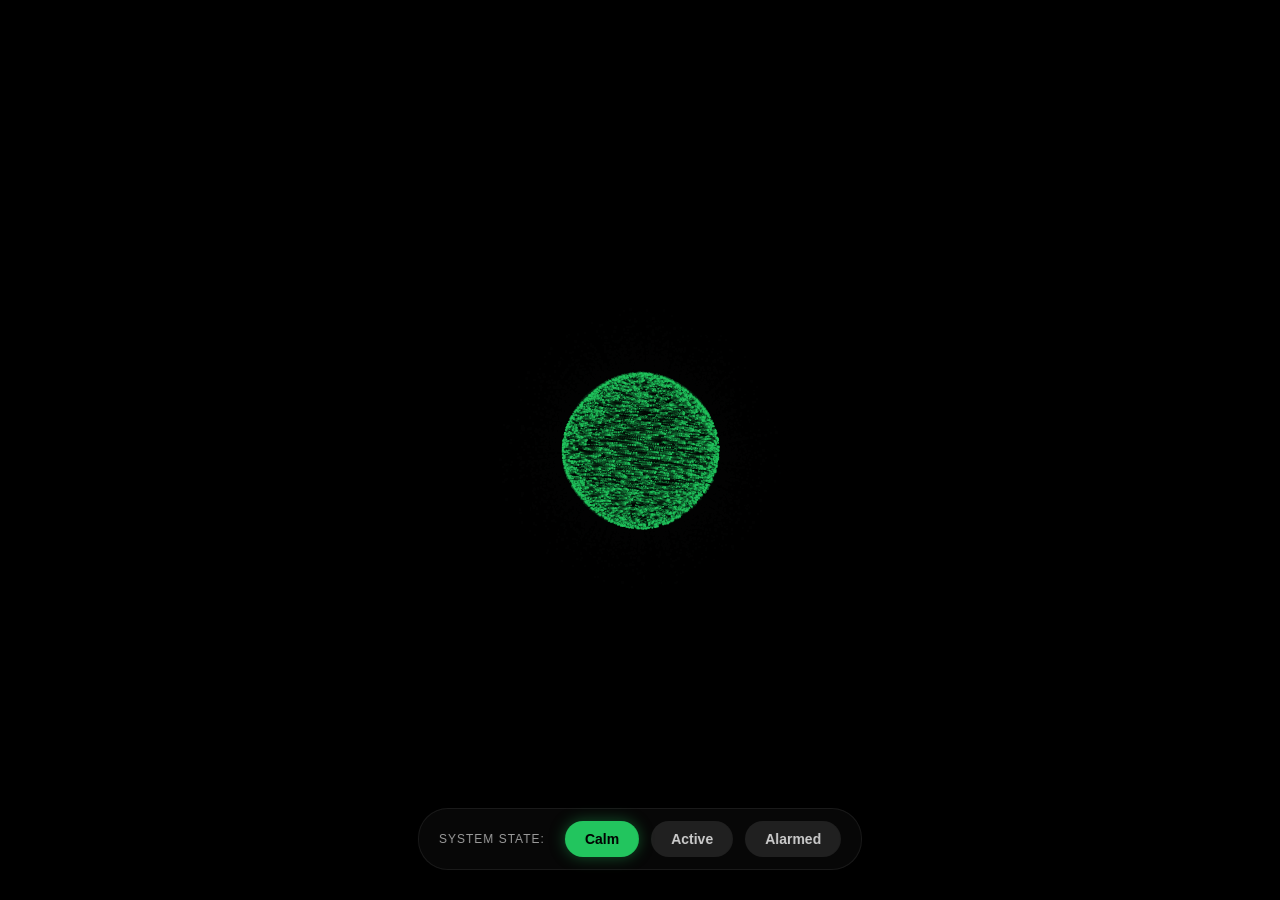
<file: experiments/orb_graphic/demo0.html>
<!DOCTYPE html>
<html lang="en">
<head>
    <meta charset="UTF-8">
    <meta name="viewport" content="width=device-width, initial-scale=1.0">
    <title>Swirling Particle Orb - Mood Switcher</title>
    <style>
        body, html {
            margin: 0;
            padding: 0;
            width: 100%;
            height: 100%;
            overflow: hidden;
            background-color: #030303;
            font-family: 'Segoe UI', Tahoma, Geneva, Verdana, sans-serif;
            user-select: none;
        }

        canvas {
            display: block;
            width: 100vw;
            height: 100vh;
        }

        #control-panel {
            position: absolute;
            bottom: 30px;
            left: 50%;
            transform: translateX(-50%);
            z-index: 10;
            background: rgba(10, 10, 10, 0.75);
            padding: 12px 20px;
            border-radius: 30px;
            box-shadow: 0 8px 32px rgba(0, 0, 0, 0.5);
            backdrop-filter: blur(8px);
            border: 1px solid rgba(255, 255, 255, 0.08);
            display: flex;
            gap: 12px;
            align-items: center;
        }

        .mood-btn {
            background: rgba(255, 255, 255, 0.1);
            color: #ccc;
            border: none;
            padding: 10px 20px;
            border-radius: 20px;
            cursor: pointer;
            font-weight: 600;
            font-size: 14px;
            transition: all 0.3s ease;
        }

        .mood-btn:hover {
            background: rgba(255, 255, 255, 0.2);
            color: #fff;
        }

        .mood-btn.active[data-mood="0"] { background: #22c55e; color: #000; box-shadow: 0 0 15px rgba(34, 197, 94, 0.4); }
        .mood-btn.active[data-mood="1"] { background: #3b82f6; color: #fff; box-shadow: 0 0 15px rgba(59, 130, 246, 0.4); }
        .mood-btn.active[data-mood="2"] { background: #ef4444; color: #fff; box-shadow: 0 0 15px rgba(239, 68, 68, 0.4); }

        #panel-title {
            color: rgba(255, 255, 255, 0.6);
            font-size: 12px;
            text-transform: uppercase;
            letter-spacing: 1px;
            margin-right: 8px;
        }
    </style>
</head>
<body>

    <div id="control-panel">
        <span id="panel-title">System State:</span>
        <button class="mood-btn active" data-mood="0">Calm</button>
        <button class="mood-btn" data-mood="1">Active</button>
        <button class="mood-btn" data-mood="2">Alarmed</button>
    </div>

    <canvas id="orbCanvas"></canvas>

    <script>
        const canvas = document.getElementById('orbCanvas');
        const ctx = canvas.getContext('2d');
        const buttons = document.querySelectorAll('.mood-btn');

        // Configuration matching your criteria
        const PARTICLE_COUNT = 4500;    // Increased pixel count for dust-like aesthetic
        const TIGHT_GRAVITY = 0.25;     // High gravity to keep the core compressed and small
        const TARGET_ORB_RADIUS = 75;   // Smaller baseline ball radius
        
        let width = canvas.width = window.innerWidth;
        let height = canvas.height = window.innerHeight;

        // Visual States
        let currentMood = 0;            // 0 = Green, 1 = Blue, 2 = Red
        let targetMood = 0;
        let globalAngleY = 0;           // Rotation matrices tracking
        let globalAngleX = 0;
        
        // Dynamic speed modifiers tied to the active state
        let swirlSpeedModifier = 1.0;
        let pulseSpeed = 0.003;
        let pulseIntensity = 0.06;

        // RGB profiles for the states
        const MOOD_PROFILES = [
            { r: 34, g: 197, b: 94, swirl: 1.0, pulseS: 0.002, pulseI: 0.04 },  // Green (Calm)
            { r: 59, g: 130, b: 246, swirl: 2.2, pulseS: 0.005, pulseI: 0.09 }, // Blue (Active)
            { r: 239, g: 68, b: 68, swirl: 4.5, pulseS: 0.012, pulseI: 0.18 }   // Red (Alarmed)
        ];

        class MicroPixel {
            constructor() {
                // Initialize in random spherical shell space
                this.theta = Math.random() * Math.PI * 2;
                this.phi = Math.acos((Math.random() * 2) - 1);
                this.radius = TARGET_ORB_RADIUS + (Math.random() * 150 - 75);
                
                // Ultra tiny particle configurations
                this.baseSpeed = 0.01 + Math.random() * 0.015;
                this.size = 0.6 + Math.random() * 1.0; 

                // Seed initial color as Calm Green
                this.r = MOOD_PROFILES[0].r;
                this.g = MOOD_PROFILES[0].g;
                this.b = MOOD_PROFILES[0].b;
            }

            update() {
                // Orbital velocity accelerated by active state profile
                this.theta += this.baseSpeed * swirlSpeedModifier;

                // Pulsating breathing behavior calculated via sine waves
                const waveOffset = Math.sin(Date.now() * pulseSpeed + (this.phi * 4)) * pulseIntensity;
                const dynamicBallRadius = TARGET_ORB_RADIUS * (1 + waveOffset);

                // Intense gravitational force snapping pixels inward tightly
                this.radius += (dynamicBallRadius - this.radius) * TIGHT_GRAVITY;

                // --- Edge-Inward Color Transition Mapping ---
                // Measure exact distance scaling fraction relative to center core
                const maxShellRadius = TARGET_ORB_RADIUS * 2;
                const normalizedDist = Math.min(this.radius / maxShellRadius, 1);

                let localTargetIdx = targetMood;

                // Organic logic: Outer edges adopt the new state color first.
                // The center core delays, holding the legacy color a fraction longer.
                if (currentMood !== targetMood) {
                    const rippleFront = currentMood + (targetMood - currentMood) * (1 - normalizedDist);
                    localTargetIdx = Math.round(rippleFront);
                }

                // Blend specific individual pixel values to their calculated targets
                const tr = MOOD_PROFILES[localTargetIdx].r;
                const tg = MOOD_PROFILES[localTargetIdx].g;
                const tb = MOOD_PROFILES[localTargetIdx].b;

                this.r += (tr - this.r) * 0.08;
                this.g += (tg - this.g) * 0.08;
                this.b += (tb - this.b) * 0.08;
            }

            render() {
                // Generate 3D spatial points
                let x3d = this.radius * Math.sin(this.phi) * Math.cos(this.theta);
                let y3d = this.radius * Math.cos(this.phi);
                let z3d = this.radius * Math.sin(this.phi) * Math.sin(this.theta);

                // Continuous global 3D matrix camera pitch/yaw rotation transformations
                // Rotation around Y
                let xRot1 = x3d * Math.cos(globalAngleY) - z3d * Math.sin(globalAngleY);
                let zRot1 = x3d * Math.sin(globalAngleY) + z3d * Math.cos(globalAngleY);
                
                // Rotation around X
                let yRot2 = y3d * Math.cos(globalAngleX) - zRot1 * Math.sin(globalAngleX);
                let zRot2 = y3d * Math.sin(globalAngleX) + zRot1 * Math.cos(globalAngleX);

                // Perspective scaling
                const fov = 350;
                const scale = fov / (fov + zRot2);
                
                const screenX = width / 2 + xRot1 * scale;
                const screenY = height / 2 + yRot2 * scale;

                // Clip boundaries check before rendering canvas context blocks
                if (screenX >= 0 && screenX <= width && screenY >= 0 && screenY <= height) {
                    const depthAlpha = Math.max(0.15, scale * 0.85);
                    ctx.fillStyle = `rgba(${Math.floor(this.r)}, ${Math.floor(this.g)}, ${Math.floor(this.b)}, ${depthAlpha})`;
                    
                    const renderedSize = this.size * scale;
                    ctx.fillRect(screenX, screenY, renderedSize, renderedSize);
                }
            }
        }

        // Initialize micro particle array pool
        const particlePool = Array.from({ length: PARTICLE_COUNT }, () => new MicroPixel());

        // Process global states transitions
        function smoothStateTransitions() {
            currentMood += (targetMood - currentMood) * 0.05;

            // Extract target settings matching the interpolation states
            const profile = MOOD_PROFILES[targetMood];
            swirlSpeedModifier += (profile.swirl - swirlSpeedModifier) * 0.05;
            pulseSpeed += (profile.pulseS - pulseSpeed) * 0.05;
            pulseIntensity += (profile.pulseI - pulseIntensity) * 0.05;
        }

        function animate() {
            // High speed motion tracking blur trails canvas clear
            ctx.fillStyle = 'rgba(3, 3, 3, 0.22)';
            ctx.fillRect(0, 0, width, height);

            smoothStateTransitions();

            // Continuous environment rotation drift over time
            globalAngleY += 0.002 + (swirlSpeedModifier * 0.001);
            globalAngleX = Math.sin(Date.now() * 0.0003) * 0.25;

            for (let i = 0; i < PARTICLE_COUNT; i++) {
                particlePool[i].update();
                particlePool[i].render();
            }

            requestAnimationFrame(animate);
        }

        // Control Panel state interaction mapping
        buttons.forEach(btn => {
            btn.addEventListener('click', (e) => {
                buttons.forEach(b => b.classList.remove('active'));
                e.target.classList.add('active');
                targetMood = parseInt(e.target.getAttribute('data-mood'));
            });
        });

        window.addEventListener('resize', () => {
            width = canvas.width = window.innerWidth;
            height = canvas.height = window.innerHeight;
        });

        // Trigger loop execution
        animate();
    </script>
</body>
</file>
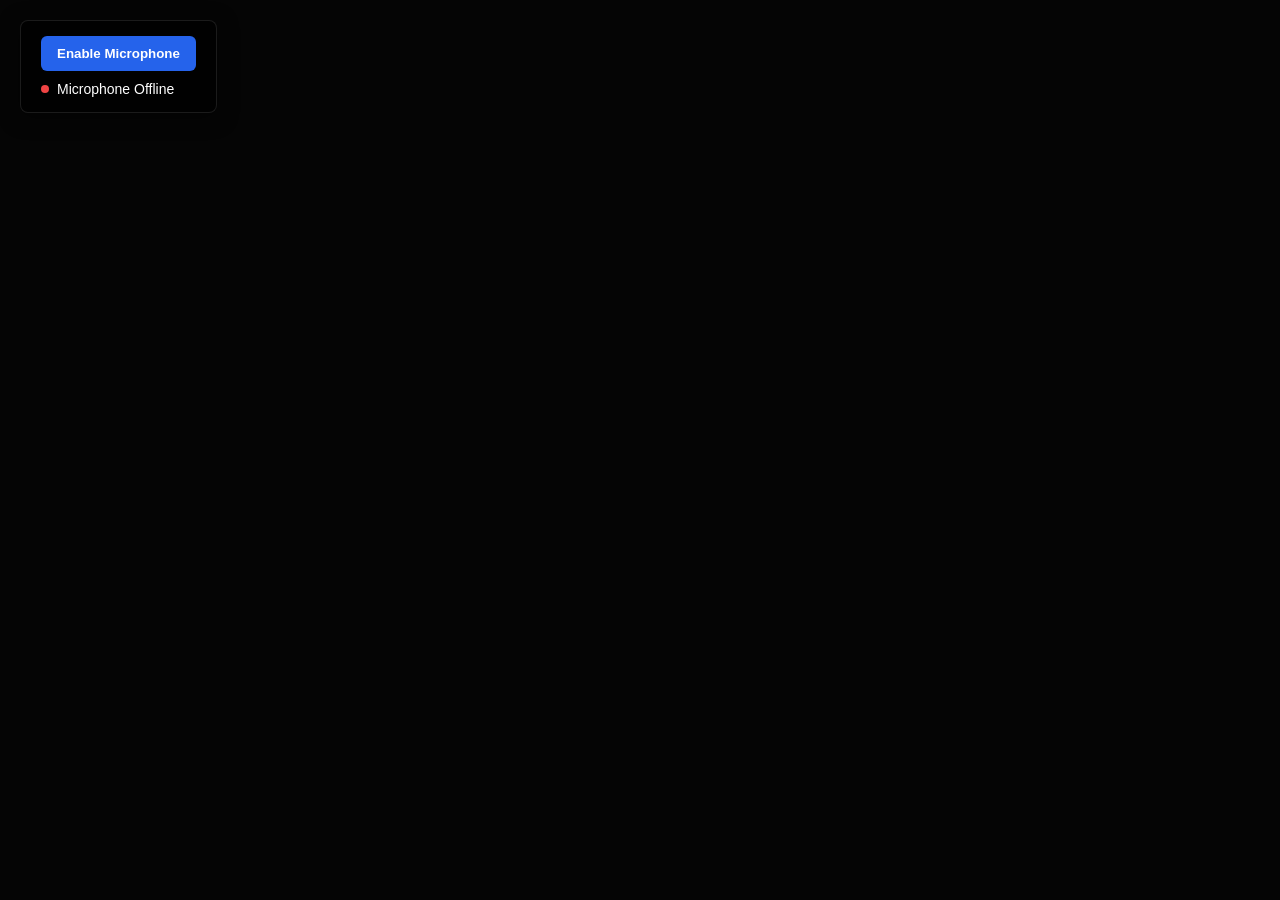
<file: experiments/orb_graphic/demo1.html>
<!DOCTYPE html>
<html lang="en">
<head>
    <meta charset="UTF-8">
    <meta name="viewport" content="width=device-width, initial-scale=1.0">
    <title>Voice Responsive Particle Orb</title>
    <style>
        body, html {
            margin: 0;
            padding: 0;
            width: 100%;
            height: 100%;
            overflow: hidden;
            background-color: #050505;
            font-family: 'Segoe UI', Tahoma, Geneva, Verdana, sans-serif;
        }

        canvas {
            display: block;
            width: 100vw;
            height: 100vh;
        }

        #ui-container {
            position: absolute;
            top: 20px;
            left: 20px;
            z-index: 10;
            color: #ffffff;
            background: rgba(0, 0, 0, 0.65);
            padding: 15px 20px;
            border-radius: 8px;
            box-shadow: 0 4px 20px rgba(0,0,0,0.5);
            backdrop-filter: blur(5px);
            border: 1px solid rgba(255,255,255,0.1);
        }

        button {
            background: #2563eb;
            color: white;
            border: none;
            padding: 10px 16px;
            border-radius: 6px;
            cursor: pointer;
            font-weight: 600;
            transition: background 0.2s;
        }

        button:hover {
            background: #1d4ed8;
        }

        .status-container {
            margin-top: 10px;
            font-size: 14px;
            display: flex;
            align-items: center;
            gap: 8px;
        }

        .status-dot {
            width: 8px;
            height: 8px;
            border-radius: 50%;
            background: #ef4444;
        }
    </style>
</head>
<body>

    <div id="ui-container">
        <button id="mic-btn">Enable Microphone</button>
        <div class="status-container">
            <div id="status-dot" class="status-dot"></div>
            <span id="status-text">Microphone Offline</span>
        </div>
    </div>

    <canvas id="orbCanvas"></canvas>

    <script>
        const canvas = document.getElementById('orbCanvas');
        const ctx = canvas.getContext('2d');
        const micBtn = document.getElementById('mic-btn');
        const statusDot = document.getElementById('status-dot');
        const statusText = document.getElementById('status-text');

        // Configuration Constants
        const PARTICLE_COUNT = 3000;
        const BASE_GRAVITY = 0.15;
        const BASE_ORB_RADIUS = 120;
        
        let width = canvas.width = window.innerWidth;
        let height = canvas.height = window.innerHeight;

        // Audio System State
        let audioContext = null;
        let analyser = null;
        let dataArray = null;
        let isMicActive = false;

        // Global Dynamic Visual Variables
        let voiceVolume = 0;      // Maps to orb scale/pulse
        let voiceMood = 0;        // 0 = Calm (Green), 1 = Active (Blue), 2 = Alarmed (Red)
        let globalAngleX = 0;     // 3D Rotation tracking
        let globalAngleY = 0;

        // Target RGB profiles for Mood States
        const MOOD_COLORS = [
            { r: 34, g: 197, b: 94 },   // Green (Calm)
            { r: 59, g: 130, b: 246 },  // Blue (Active)
            { r: 239, g: 68, b: 68 }    // Red (Alarmed)
        ];

        // Particle Structure
        class Particle {
            constructor() {
                this.reset();
                // Randomise initial distance to prevent starting in a flat ring
                this.radius = Math.random() * BASE_ORB_RADIUS * 2; 
            }

            reset() {
                // Initialize spherical coordinates
                this.theta = Math.random() * Math.PI * 2; // Orbital angle
                this.phi = Math.acos((Math.random() * 2) - 1); // Elevation angle
                this.radius = BASE_ORB_RADIUS + (Math.random() * 60 - 30);
                this.speed = 0.02 + Math.random() * 0.03;
                this.size = 1.0 + Math.random() * 1.5;
                
                // Color Mixing Engine properties
                this.r = MOOD_COLORS[0].r;
                this.g = MOOD_COLORS[0].g;
                this.b = MOOD_COLORS[0].b;
            }

            update(volume, currentMood) {
                // Orbit mechanics - rotate around Y axis primarily
                this.theta += this.speed * (1 + volume * 1.5);

                // Sound volume dynamically pushes particles outward
                const targetRadius = (BASE_ORB_RADIUS + (volume * 140)) * (1 + Math.sin(this.theta * 2) * 0.05);
                
                // Higher central gravity drags particles back tightly
                const gravityStrength = BASE_GRAVITY * (1 + volume * 0.5);
                this.radius += (targetRadius - this.radius) * gravityStrength;

                // --- Edge-Inward Organic Colour Bleed Logic ---
                // Identify normalized distance from center core
                const maxExpectedRadius = BASE_ORB_RADIUS + 140;
                const normalizedDist = Math.min(this.radius / maxExpectedRadius, 1);
                
                // Calculate threshold based on current global mood
                // Highly dynamic moods cause a faster inward ripple
                const rippleWave = (Math.sin(Date.now() * 0.005) * 0.1) + currentMood;
                
                let targetMoodIdx = Math.floor(rippleWave);
                let nextMoodIdx = Math.min(targetMoodIdx + 1, 2);
                let mixFactor = rippleWave - targetMoodIdx;

                // Outer edge particles shift to the new target colour profile first
                if (normalizedDist > (1 - (volume * 0.5))) {
                    targetMoodIdx = Math.min(Math.floor(currentMood + 0.5), 2);
                    mixFactor = 1;
                }

                const targetR = MOOD_COLORS[targetMoodIdx].r * (1 - mixFactor) + MOOD_COLORS[nextMoodIdx].r * mixFactor;
                const targetG = MOOD_COLORS[targetMoodIdx].g * (1 - mixFactor) + MOOD_COLORS[nextMoodIdx].g * mixFactor;
                const targetB = MOOD_COLORS[targetMoodIdx].b * (1 - mixFactor) + MOOD_COLORS[nextMoodIdx].b * mixFactor;

                // Smoothly blend the pixel's current color to its localized targeted color
                this.r += (targetR - this.r) * 0.1;
                this.g += (targetG - this.g) * 0.1;
                this.b += (targetB - this.b) * 0.1;
            }

            render() {
                // Convert Spherical mapping to 3D Cartesian coordinates
                let x3d = this.radius * Math.sin(this.phi) * Math.cos(this.theta);
                let y3d = this.radius * Math.cos(this.phi);
                let z3d = this.radius * Math.sin(this.phi) * Math.sin(this.theta);

                // Apply Global 3D Field Rotation (Pitch and Yaw Matrix modifications)
                // Y-axis rotation
                let xRot1 = x3d * Math.cos(globalAngleY) - z3d * Math.sin(globalAngleY);
                let zRot1 = x3d * Math.sin(globalAngleY) + z3d * Math.cos(globalAngleY);
                
                // X-axis rotation
                let yRot2 = y3d * Math.cos(globalAngleX) - zRot1 * Math.sin(globalAngleX);
                let zRot2 = y3d * Math.sin(globalAngleX) + zRot1 * Math.cos(globalAngleX);

                // Perspective projection onto 2D canvas screen space
                const fieldOfView = 400;
                const perspectiveScale = fieldOfView / (fieldOfView + zRot2);
                
                const screenX = width / 2 + xRot1 * perspectiveScale;
                const screenY = height / 2 + yRot2 * perspectiveScale;

                // Render micro pixels using high brightness opacity
                if (screenX >= 0 && screenX <= width && screenY >= 0 && screenY <= height) {
                    const finalOpacity = Math.max(0.1, perspectiveScale * 0.8);
                    ctx.fillStyle = `rgba(${Math.floor(this.r)}, ${Math.floor(this.g)}, ${Math.floor(this.b)}, ${finalOpacity})`;
                    
                    // Pixels appear larger if physically closer to the viewport camera
                    const renderingSize = Math.max(0.5, this.size * perspectiveScale);
                    ctx.fillRect(screenX, screenY, renderingSize, renderingSize);
                }
            }
        }

        // Generate Particle Pool array
        const particles = Array.from({ length: PARTICLE_COUNT }, () => new Particle());

        // Setup microphone feed processing
        async function initAudio() {
            try {
                const stream = await navigator.mediaDevices.getUserMedia({ audio: true, video: false });
                
                audioContext = new (window.AudioContext || window.webkitAudioContext)();
                const source = audioContext.createMediaStreamSource(stream);
                
                analyser = audioContext.createAnalyser();
                analyser.fftSize = 512; // Frequency resolution bins
                
                source.connect(analyser);
                dataArray = new Uint8Array(analyser.frequencyBinCount);
                
                isMicActive = true;
                statusDot.style.background = '#22c55e';
                statusText.innerText = "Microphone Active - Speak Now";
                micBtn.style.display = 'none';
            } catch (err) {
                console.error("Audio Access Denied: ", err);
                statusText.innerText = "Permission Denied / Mic Unreachable";
            }
        }

        // Core visual calculation engine
        function processAudioMetrics() {
            if (!isMicActive) {
                // Gentle rhythmic idle pulse when audio engine is unlinked
                voiceVolume = 0.05 + Math.sin(Date.now() * 0.002) * 0.03;
                voiceMood = 0; // Pure Calm Green state
                return;
            }


analyser.getByteFrequencyData(dataArray);
let totalVolume = 0;
let highFreqSum = 0;
const len = dataArray.length;
for (let i = 0; i < len; i++) {
totalVolume += dataArray[i];
// Segment higher frequencies to evaluate voice intensity/cadence spikes
if (i > len * 0.5) {
highFreqSum += dataArray[i];
}
}
// Normalize volume output to scale linearly between 0.0 and 1.0
const calculatedVolume = (totalVolume / len) / 255;
// Smooth transitions to prevent erratic frame jitter
voiceVolume += (calculatedVolume - voiceVolume) * 0.2;
const highFreqAverage = (highFreqSum / (len * 0.5)) / 255;
// Map Audio attributes straight to distinct Mood profiles
// Loud and sharp high friction signals trigger Alarmed (Red)
if (voiceVolume > 0.25 || highFreqAverage > 0.15) {
voiceMood += (2.0 - voiceMood) * 0.1;
}
// Moderate ambient chatter triggers Active (Blue)
else if (voiceVolume > 0.06) {
voiceMood += (1.0 - voiceMood) * 0.08;
}
// Whispering or absolute quiet conditions fade back to Calm (Green)
else {
voiceMood += (0.0 - voiceMood) * 0.05;
}
}
// Main Animation Frame loop
function animate() {
// Semi-transparent clearing fill provides a fluid motion trails path
ctx.fillStyle = 'rgba(5, 5, 5, 0.25)';
ctx.fillRect(0, 0, width, height);
processAudioMetrics();
// Continuously drift global coordinate canvas viewpoint frame rotation matrix
globalAngleY += 0.003 + (voiceVolume * 0.01);
globalAngleX = Math.sin(Date.now() * 0.0004) * 0.3;
// Run structural pipeline transformations
for (let i = 0; i < PARTICLE_COUNT; i++) {
particles[i].update(voiceVolume, voiceMood);
particles[i].render();
}
requestAnimationFrame(animate);
}
// Listener Attachments
micBtn.addEventListener('click', () => {
if (!audioContext) initAudio();
});
window.addEventListener('resize', () => {
width = canvas.width = window.innerWidth;
height = canvas.height = window.innerHeight;
});
// Fire rendering loop
animate();
</file>
